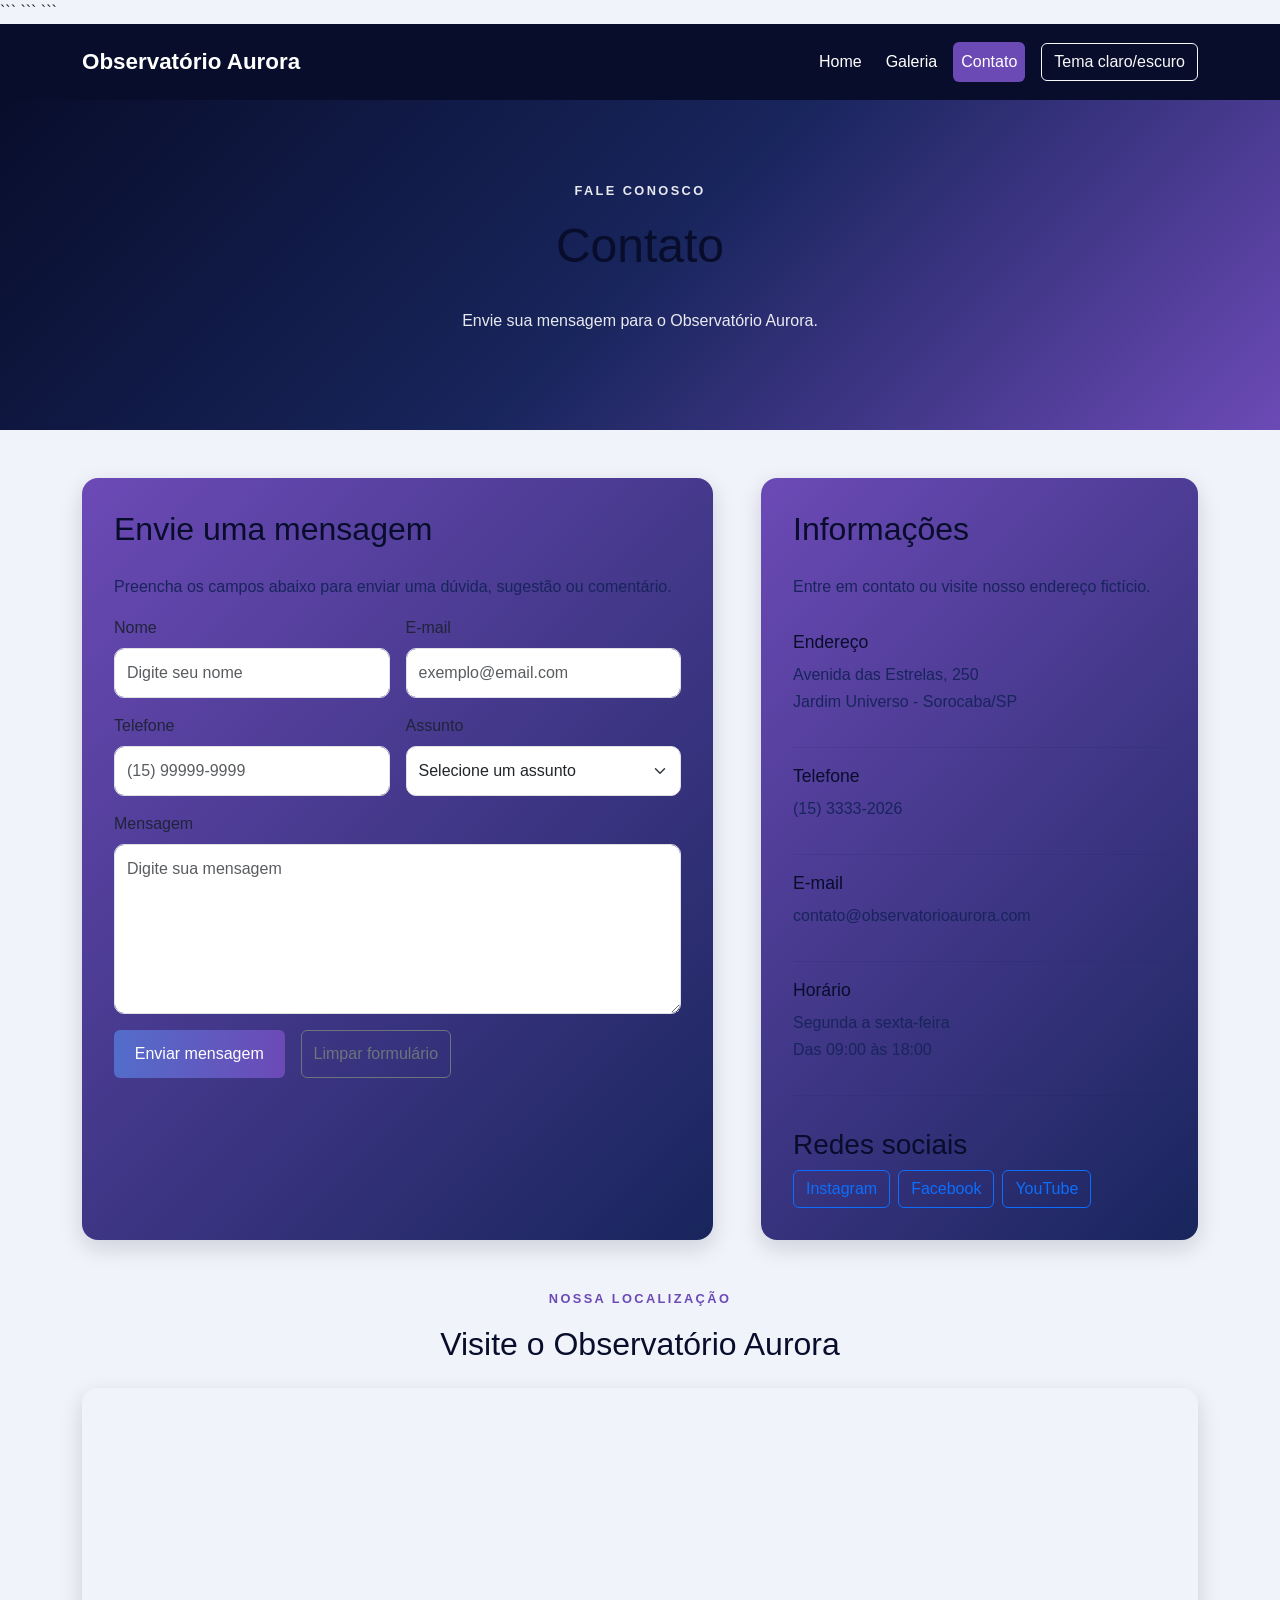
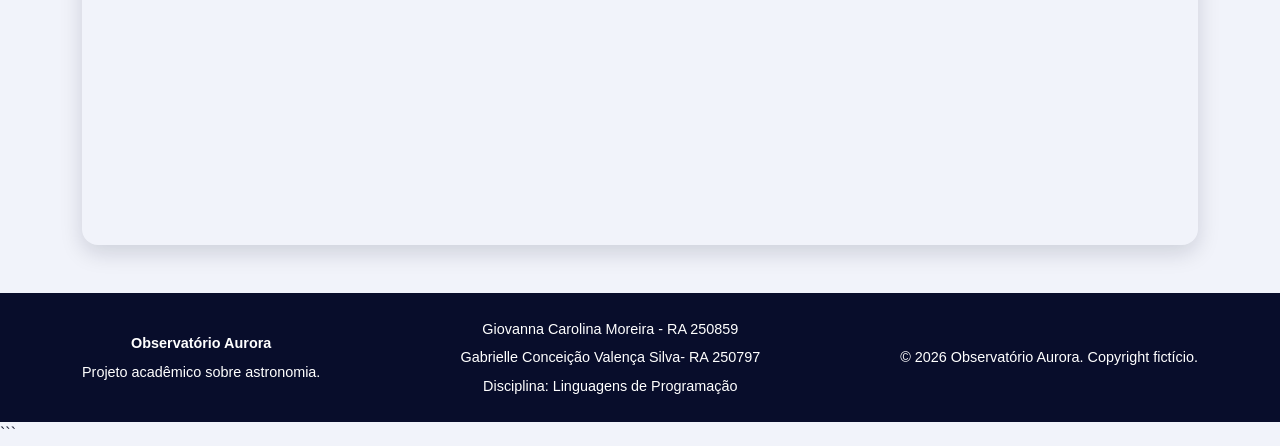
<file: contato.html>
<!DOCTYPE html>

<html lang="pt-BR">

<head>
    <!--
    AF - Avaliação Final - Linguagens de Programação
    Tema do Projeto: Astronomia
    Nome do Site: Observatório Aurora
    Aluno 1: Giovanna Carolina Moreira - RA 250859
    Aluno 2: Gabrielle Conceião Valença - RA 250797
    Professor: Abimael de Oliveira
    Data de entrega: 07/06
    -->

```
<meta charset="UTF-8">
<meta name="viewport" content="width=device-width, initial-scale=1.0">

<title>Observatório Aurora | Contato</title>

<link href="https://cdn.jsdelivr.net/npm/bootstrap@5.3.8/dist/css/bootstrap.min.css" rel="stylesheet">
<link rel="stylesheet" href="./css/style.css">

<script src="./js/script.js" defer></script>
```

</head>

<body id="topo">

```
<!-- Início HEADER -->
<header>

    <!-- Início NAV -->
    <nav class="navbar navbar-expand-lg navbar-dark menu-principal">
        <div class="container">

            <a class="navbar-brand" href="index.html">
                Observatório Aurora
            </a>

            <button class="navbar-toggler" type="button" data-bs-toggle="collapse"
                data-bs-target="#menuNavegacao" aria-controls="menuNavegacao"
                aria-expanded="false" aria-label="Abrir menu">
                <span class="navbar-toggler-icon"></span>
            </button>

            <div class="collapse navbar-collapse" id="menuNavegacao">
                <ul class="navbar-nav ms-auto">
                    <li class="nav-item">
                        <a class="nav-link" href="index.html">Home</a>
                    </li>

                    <li class="nav-item">
                        <a class="nav-link" href="galeria.html">Galeria</a>
                    </li>

                    <li class="nav-item">
                        <a class="nav-link active" href="contato.html">Contato</a>
                    </li>
                </ul>

                <button class="btn btn-outline-light ms-lg-3" type="button"
                    onclick="alternarTema()">
                    Tema claro/escuro
                </button>
            </div>

        </div>
    </nav>
    <!-- Fim NAV -->

    <section class="cabecalho-pagina">
        <div class="container text-center">
            <p class="rotulo">Fale conosco</p>
            <h1>Contato</h1>

            <p>
                Envie sua mensagem para o Observatório Aurora.
            </p>
        </div>
    </section>

</header>
<!-- Fim HEADER -->

<!-- Início MAIN -->
<main>

    <!-- Início ÁREA DE CONTATO -->
    <section class="container py-5">

        <div class="row g-5">

            <!-- Início FORMULÁRIO -->
            <div class="col-lg-7">

                <article class="bloco-contato">

                    <h2>Envie uma mensagem</h2>

                    <p>
                        Preencha os campos abaixo para enviar uma dúvida,
                        sugestão ou comentário.
                    </p>

                    <form id="formularioContato"
                        onsubmit="validarFormulario(event)">

                        <div class="row g-3">

                            <div class="col-md-6">
                                <label for="nome" class="form-label">
                                    Nome
                                </label>

                                <input type="text"
                                    class="form-control"
                                    id="nome"
                                    name="nome"
                                    placeholder="Digite seu nome"
                                    required>
                            </div>

                            <div class="col-md-6">
                                <label for="email" class="form-label">
                                    E-mail
                                </label>

                                <input type="email"
                                    class="form-control"
                                    id="email"
                                    name="email"
                                    placeholder="exemplo@email.com"
                                    required>
                            </div>

                            <div class="col-md-6">
                                <label for="telefone" class="form-label">
                                    Telefone
                                </label>

                                <input type="tel"
                                    class="form-control"
                                    id="telefone"
                                    name="telefone"
                                    placeholder="(15) 99999-9999"
                                    required>
                            </div>

                            <div class="col-md-6">
                                <label for="assunto" class="form-label">
                                    Assunto
                                </label>

                                <select class="form-select"
                                    id="assunto"
                                    name="assunto"
                                    required>

                                    <option value="">Selecione um assunto</option>
                                    <option value="duvida">Dúvida</option>
                                    <option value="sugestao">Sugestão</option>
                                    <option value="visita">Agendamento de visita</option>
                                    <option value="outro">Outro assunto</option>

                                </select>
                            </div>

                            <div class="col-12">
                                <label for="mensagem" class="form-label">
                                    Mensagem
                                </label>

                                <textarea class="form-control"
                                    id="mensagem"
                                    name="mensagem"
                                    rows="6"
                                    placeholder="Digite sua mensagem"
                                    required></textarea>
                            </div>

                            <div class="col-12">
                                <div class="d-flex flex-wrap gap-3">

                                    <button type="submit"
                                        class="btn btn-primary">
                                        Enviar mensagem
                                    </button>

                                    <button type="reset"
                                        class="btn btn-outline-secondary">
                                        Limpar formulário
                                    </button>

                                </div>
                            </div>

                        </div>

                        <p id="mensagemFormulario"
                            class="mensagem-formulario mt-3">
                        </p>

                    </form>

                </article>

            </div>
            <!-- Fim FORMULÁRIO -->

            <!-- Início INFORMAÇÕES -->
            <div class="col-lg-5">

                <aside class="bloco-contato">

                    <h2>Informações</h2>

                    <p>
                        Entre em contato ou visite nosso endereço fictício.
                    </p>

                    <div class="informacoes-contato">

                        <article>
                            <h3>Endereço</h3>
                            <p>
                                Avenida das Estrelas, 250<br>
                                Jardim Universo - Sorocaba/SP
                            </p>
                        </article>

                        <article>
                            <h3>Telefone</h3>
                            <p>(15) 3333-2026</p>
                        </article>

                        <article>
                            <h3>E-mail</h3>
                            <p>contato@observatorioaurora.com</p>
                        </article>

                        <article>
                            <h3>Horário</h3>
                            <p>
                                Segunda a sexta-feira<br>
                                Das 09:00 às 18:00
                            </p>
                        </article>

                    </div>

                    <h3>Redes sociais</h3>

                    <div class="d-flex flex-wrap gap-2 redes-sociais">
                        <a href="#" class="btn btn-outline-primary">
                            Instagram
                        </a>

                        <a href="#" class="btn btn-outline-primary">
                            Facebook
                        </a>

                        <a href="#" class="btn btn-outline-primary">
                            YouTube
                        </a>
                    </div>

                </aside>

            </div>
            <!-- Fim INFORMAÇÕES -->

        </div>

    </section>
    <!-- Fim ÁREA DE CONTATO -->

    <!-- Início MAPA -->
    <section class="container pb-5">

        <div class="text-center mb-4">
            <p class="rotulo">Nossa localização</p>
            <h2>Visite o Observatório Aurora</h2>
        </div>

        <div class="mapa">

            <iframe
                src="https://www.google.com/maps?q=Sorocaba%20SP&output=embed"
                width="100%"
                height="450"
                style="border:0;"
                allowfullscreen=""
                loading="lazy"
                referrerpolicy="no-referrer-when-downgrade"
                title="Mapa com localização fictícia do Observatório Aurora">
            </iframe>

        </div>

    </section>
    <!-- Fim MAPA -->

</main>
<!-- Fim MAIN -->

<!-- Início FOOTER -->
<footer class="rodape py-4">

    <div class="container d-flex flex-column flex-md-row justify-content-between align-items-center gap-3">

        <div>
            <p class="mb-1"><strong>Observatório Aurora</strong></p>
            <p class="mb-0">Projeto acadêmico sobre astronomia.</p>
        </div>

        <div>
            <p class="mb-1">Giovanna Carolina Moreira - RA 250859</p>
            <p class="mb-1">Gabrielle Conceição Valença Silva- RA 250797</p>
            <p class="mb-0">Disciplina: Linguagens de Programação</p>
        </div>

        <div>
            <p class="mb-0">© 2026 Observatório Aurora. Copyright fictício.</p>
        </div>

    </div>

</footer>
<!-- Fim FOOTER -->

<button id="botaoTopo" class="btn btn-primary botao-topo"
    type="button" onclick="voltarAoTopo()"
    aria-label="Voltar ao topo">
    ↑
</button>

<script src="https://cdn.jsdelivr.net/npm/bootstrap@5.3.8/dist/js/bootstrap.bundle.min.js"></script>
```

</body>

</html>
</file>
<file: css/style.css>
/*
AF - Avaliação Final - Linguagens de Programação
Tema do Projeto: Astronomia
Nome do Site: Observatório Aurora
Aluno 1: Giovanna Carolina Moreira - RA 250859
Aluno 2: Gabrielle Conceição Valença - RA 250797
Professor: Abimael de Oliveira
Data de entrega: 07/06
*/

/* Cores utilizadas no projeto */
:root {
--azul-escuro: #080d2b;
--azul: #18255c;
--azul-claro: #536dca;
--roxo: #6c4ab6;
--branco: #ffffff;
--cinza-claro: #f1f3fa;
--texto: #20243a;
--texto-suave: #626982;
--borda: rgba(24, 37, 92, 0.15);
--sombra: 0 8px 22px rgba(8, 13, 43, 0.15);
}

/* Configurações gerais */

* {
  box-sizing: border-box;
  }

html {
scroll-behavior: smooth;
}

body {
margin: 0;
font-family: Arial, Helvetica, sans-serif;
color: var(--texto);
background-color: var(--cinza-claro);
}

img {
display: block;
width: 100%;
}

h1,
h2,
h3 {
color: var(--azul-escuro);
}

p {
line-height: 1.7;
}

a {
text-decoration: none;
}

/* Menu principal */
.menu-principal {
background-color: var(--azul-escuro);
padding: 1rem 0;
}

.navbar-brand {
color: var(--branco);
font-size: 1.4rem;
font-weight: bold;
}

.navbar-brand:hover {
color: var(--azul-claro);
}

.navbar-nav {
display: flex;
align-items: center;
gap: 0.5rem;
}

.navbar-nav .nav-link {
color: var(--branco);
border-radius: 6px;
padding: 0.5rem 0.9rem;
transition: background-color 0.3s;
}

.navbar-nav .nav-link:hover,
.navbar-nav .nav-link.active {
color: var(--branco);
background-color: var(--roxo);
}

/* Carrossel principal */
.imagem-carrossel {
height: 580px;
object-fit: cover;
filter: brightness(55%);
}

.carousel-caption {
bottom: 25%;
max-width: 750px;
margin: auto;
}

.carousel-caption h1,
.carousel-caption h2 {
color: var(--branco);
font-size: 3rem;
font-weight: bold;
}

.carousel-caption p {
color: var(--branco);
font-size: 1.1rem;
}

/* Botões */
.btn-primary {
border: none;
background: linear-gradient(90deg, var(--azul-claro), var(--roxo));
padding: 0.75rem 1.3rem;
transition: transform 0.3s, opacity 0.3s;
}

.btn-primary:hover {
transform: translateY(-3px);
opacity: 0.9;
}

.btn-outline-light {
transition: background-color 0.3s, color 0.3s;
}

/* Texto pequeno acima dos títulos */
.rotulo {
color: var(--roxo);
font-size: 0.8rem;
font-weight: bold;
letter-spacing: 0.15rem;
text-transform: uppercase;
}

/* Apresentação */
.secao-apresentacao {
background-color: var(--branco);
}

.secao-apresentacao h2 {
margin-bottom: 1.2rem;
font-size: 2.3rem;
}

.secao-apresentacao p {
color: var(--texto-suave);
}

.imagem-apresentacao {
max-height: 390px;
object-fit: cover;
border-radius: 14px;
box-shadow: var(--sombra);
}

/* Área de destaques */
.secao-destaques {
background-color: #e8ebf7;
}

.secao-destaques h2 {
font-size: 2.3rem;
}

.card-destaque {
border: 1px solid var(--borda);
border-radius: 14px;
overflow: hidden;
box-shadow: var(--sombra);
transition: transform 0.3s, box-shadow 0.3s;
}

.card-destaque:hover {
transform: translateY(-7px);
box-shadow: 0 14px 30px rgba(8, 13, 43, 0.22);
}

.imagem-card {
height: 230px;
object-fit: cover;
transition: transform 0.4s;
}

.card-destaque:hover .imagem-card {
transform: scale(1.05);
}

.card-destaque .card-body {
padding: 1.5rem;
}

.card-destaque .card-title {
color: var(--azul-escuro);
font-size: 1.5rem;
}

.card-destaque .card-text {
color: var(--texto-suave);
}

/* Chamada para galeria e contato */
.chamada-final {
padding: 3.5rem 2rem;
border-radius: 16px;
background: linear-gradient(135deg, var(--azul-escuro), var(--roxo));
color: var(--branco);
box-shadow: var(--sombra);
}

.chamada-final h2 {
color: var(--branco);
}

.chamada-final p {
max-width: 650px;
margin: 1rem auto 1.8rem;
}

/* Rodapé */
.rodape {
background-color: var(--azul-escuro);
color: var(--branco);
}

.rodape .container {
display: flex;
justify-content: space-between;
align-items: center;
}

.rodape p {
color: var(--branco);
font-size: 0.9rem;
}

/* Botão voltar ao topo */
.botao-topo {
display: none;
position: fixed;
right: 20px;
bottom: 20px;
width: 48px;
height: 48px;
padding: 0;
border-radius: 50%;
font-size: 1.4rem;
z-index: 1000;
}

/* Tema escuro utilizado pelo JavaScript */
.tema-escuro {
color: var(--branco);
background-color: #050817;
}

.tema-escuro .secao-apresentacao {
background-color: #101631;
}

.tema-escuro .secao-destaques {
background-color: #0c1128;
}

.tema-escuro h2,
.tema-escuro h3 {
color: var(--branco);
}

.tema-escuro p {
color: #d2d7ec;
}

.tema-escuro .card-destaque {
color: var(--branco);
background-color: #182042;
}

/* Responsividade para tablet */
@media (max-width: 992px) {
.imagem-carrossel {
height: 480px;
}

.carousel-caption h1,
.carousel-caption h2 {
    font-size: 2.3rem;
}

.navbar-nav {
    align-items: flex-start;
    margin-top: 1rem;
}

.navbar .btn-outline-light {
    margin-top: 1rem;
    margin-left: 0 !important;
}

}

/* Responsividade para celular */
@media (max-width: 576px){
.imagem-carrossel {
height: 430px;
}
}

.carousel-caption {
    bottom: 15%;
}

.carousel-caption h1,
.carousel-caption h2 {
    font-size: 1.8rem;
}

.carousel-caption p {
    font-size: 0.95rem;
}

.secao-apresentacao h2,
.secao-destaques h2 {
    font-size: 1.8rem;
}

.imagem-apresentacao {
    margin-top: 1.5rem;
}

.chamada-final {
    padding: 2.5rem 1rem;
}

.rodape .container {
    flex-direction: column;
    text-align: center;
}

/*Cabeçalho das páginas*/

.cabecalho-pagina {
    background: linear-gradient(135deg,
    var(--azul-escuro),
    var(--azul),
    var(--roxo));
    color: var(--branco);
    padding: 80px 20px;
    text-align: center;
}
.cabecalho-pagina h1 {
    color: var(--azul-escuro);
    font-size: 3rem;
    margin-bottom: 2rem;
}
.cabecalho-pagina p {
    color:rgba(255, 255, 255, 0.9);
}

/*Galeria*/

.card-galeria {
    border: none;
    border-radius: 14px;
    overflow: hidden;
    box-shadow: var(--sombra);
    transition: 0.3s;
}
.card-galeria:hover{
    transform: translateY(-8px);
}
.area-imagem {
    overflow:hidden;
}
.imagem-galeria {   
    height: 260px;
    object-fit: cover;
    transition: transform 0.5s ease;
}
.card-galeria:hover .imagem-galeria {
    transform: scale(1.08);
}
.card-galeria .card-body {
    background: linear-gradient(var(--azul), var(--azul-claro));
    padding: 1.5rem;
}
.card-galeria .card-title {
    color: var(--azul-escuro);
}

/*Novidades*/

.card-novidade {
    border: 1px;
    border-radius: 14px;
    box-shadow: var(--sombra);
    transition: 0.3s;
}
.card-novidade:hover {
    transform: translateY(-6px);
}
.card-novidade .card-body {
    background: linear-gradient(var(--azul), var(--azul-claro));
    padding: 1.5rem;
}

/*Contato*/

.bloco-contato {
    background: linear-gradient( 135deg ,var(--roxo), var(--azul));
    padding: 2rem;
    border-radius: 16px;
    box-shadow: var(--sombra);
    height: 100%;
}
.bloco-contato h2 {
    margin-bottom: 1.5rem;
}
.bloco-contato p {
    color: var(--azul);
}

/*Informações de Contato*/

.informacoes-contato {
    display: flex;
    flex-direction: column;
    gap: 1.1rem;
    margin: 2rem 0;
}
.informacoes-contato article {
    border-bottom: 1px solid var(--borda);
    padding-bottom: 1rem;
}
.informacoes-contato h3 {
    font-size: 1.1rem;
    margin-bottom: 0.5rem;
}

/*Redes Sociais*/

.redes-sociais a {
    transition: 0.3s;
}
.redes-sociais a:hover {
    transform: translateY(-3px);
}
 /*Formulário*/
.form-control,
.form-select {
    border-radius: 10px;
    padding: 0.75rem;
}
.form-control:focus,
.form-select:focus {
    border-color: var(--azul-claro);
    box-shadow: 0 0 0 0.2rem rgba(83, 109, 202, 0.25);
}
/*Mensagem de sucesso*/
.mensagem-formulario {
    font-weight: bold;
    min-height: 25px;
}
/*Mapa*/

.mapa {
    overflow: hidden;
    border-radius: 16px;
    box-shadow: var(--sombra);
}
/*Animação*/
@keyframes aparecer {
    from {
        opacity: 0;
        transform: translateY(30px);
    }
    to {
        opacity: 1;
        transform: translateY(0);
    }   
}
.card-galeria,
.card-novidade,
.bloco-contato,
.chamada-final {
    animation: aparecer 1s ease;
}
</file>
